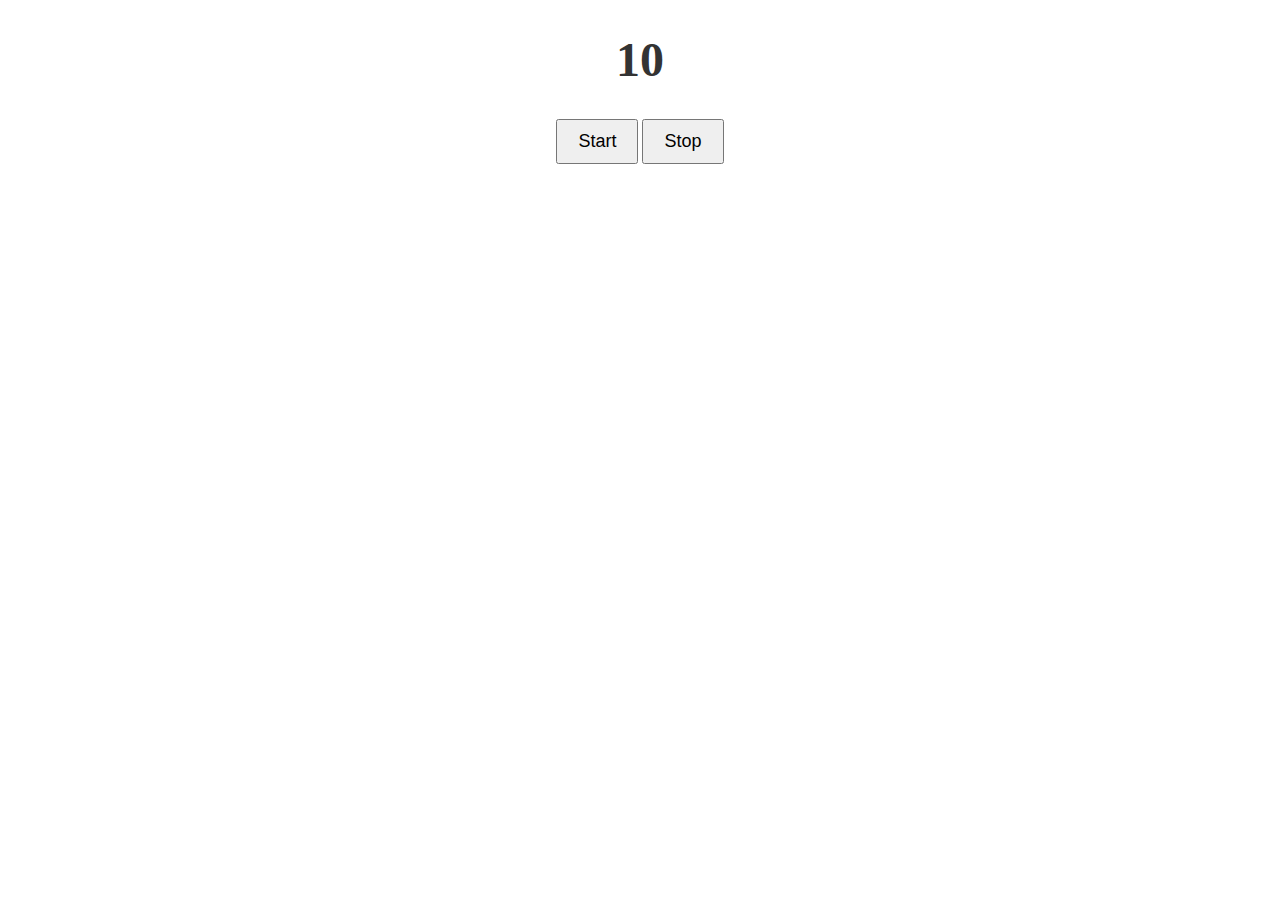
<file: LKPD-1/5-Waktu/index.html>
<!DOCTYPE html>
<html lang="en">
<head>
    <meta charset="UTF-8">
    <meta name="viewport" content="width=device-width, initial-scale=1.0">
    <title>Countdown Timer</title>
    <link rel="stylesheet" href="style.css">
</head>

<body>
    <div class="container">
        <h1 id="seconds">10</h1>
        <button id="start">Start</button>
        <button id="stop">Stop</button>
    </div>

    <script src="script.js"></script>
</body>

</html>
</file>
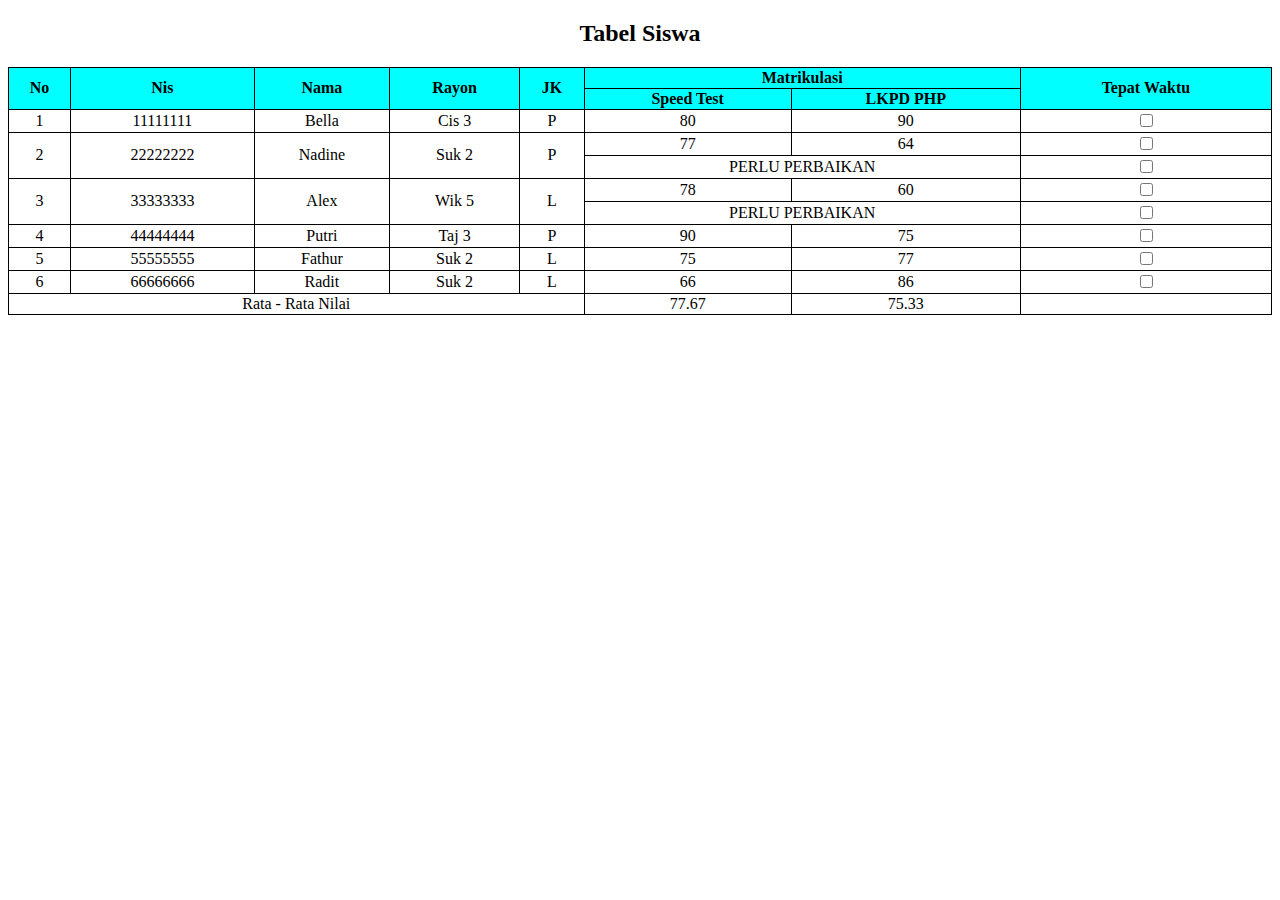
<file: LKPD-1/1-tabel/tabel.html>
<!DOCTYPE html>
<html lang="en">

<head>
    <meta charset="UTF-8">
    <meta name="viewport" content="width=device-width, initial-scale=1.0">
    <title>Tabel</title>
    <link rel="stylesheet" href="tabel.css">
</head>

<body>
    <h2>Tabel Siswa</h2>
    <table>
        <thead class="thead">
            <tr>
                <th rowspan="2">No</th>
                <th rowspan="2">Nis</th>
                <th rowspan="2">Nama</th>
                <th rowspan="2">Rayon</th>
                <th rowspan="2">JK</th>
                <th colspan="2">Matrikulasi</th>
                <th rowspan="2">Tepat Waktu</th>
            </tr>
            <tr>
                <th>Speed Test</th>
                <th>LKPD PHP</th>
            </tr>
        </thead>
        <tbody>
            <tr>
                <td>1</td>
                <td>11111111</td>
                <td>Bella</td>
                <td>Cis 3</td>
                <td>P</td>
                <td>80</td>
                <td>90</td>
                <td><input type="checkbox"></td>
            </tr>
            <tr>
                <td rowspan="2">2</td>
                <td rowspan="2">22222222</td>
                <td rowspan="2">Nadine</td>
                <td rowspan="2">Suk 2</td>
                <td rowspan="2">P</td>
                <td>77</td>
                <td>64</td>
                <td><input type="checkbox"></td>
            <tr>
                <td colspan="2">PERLU PERBAIKAN</td>
                <td><input type="checkbox"></td>
            </tr>
            </tr>
            <tr>
                <td rowspan="2">3</td>
                <td rowspan="2">33333333</td>
                <td rowspan="2">Alex</td>
                <td rowspan="2">Wik 5</td>
                <td rowspan="2">L</td>
                <td>78</td>
                <td>60</td>
                <td><input type="checkbox"></td>
            <tr>
                <td colspan="2">PERLU PERBAIKAN</td>
                <td><input type="checkbox"></td>
            </tr>
            </tr>
            <td>4</td>
            <td>44444444</td>
            <td>Putri</td>
            <td>Taj 3</td>
            <td>P</td>
            <td>90</td>
            <td>75</td>
            <td><input type="checkbox"></td>
            </tr>
            <td>5</td>
            <td>55555555</td>
            <td>Fathur</td>
            <td>Suk 2</td>
            <td>L</td>
            <td>75</td>
            <td>77</td>
            <td><input type="checkbox"></td>
            </tr>
            <td>6</td>
            <td>66666666</td>
            <td>Radit</td>
            <td>Suk 2</td>
            <td>L</td>
            <td>66</td>
            <td>86</td>
            <td><input type="checkbox"></td>
            </tr>
            <tr>
                <td colspan="5">Rata - Rata Nilai</td>
                <td>77.67</td>
                <td>75.33</td>
            </tr>
        </tbody>

    </table>
</body>

</html>
</file>
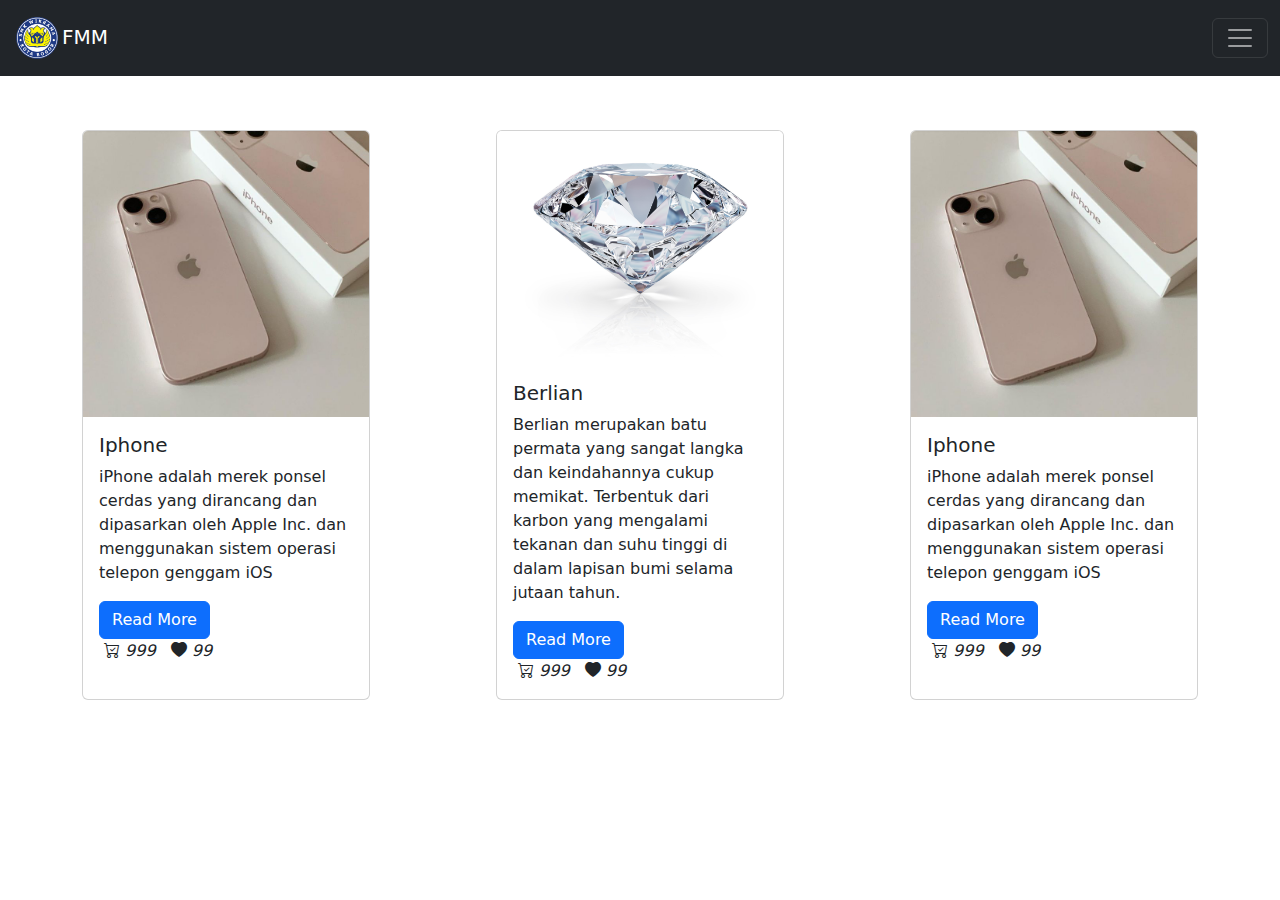
<file: LKPD-1/2-Landing-Page/page.html>
<!doctype html>
<html lang="en">

<head>
    <meta charset="utf-8">
    <meta name="viewport" content="width=device-width, initial-scale=1">
    <title>Landing Page</title>
    <link href="https://cdn.jsdelivr.net/npm/bootstrap@5.3.3/dist/css/bootstrap.min.css" rel="stylesheet"
        integrity="sha384-QWTKZyjpPEjISv5WaRU9OFeRpok6YctnYmDr5pNlyT2bRjXh0JMhjY6hW+ALEwIH" crossorigin="anonymous">
    <link rel="stylesheet" href="page.css">
    <link rel="stylesheet" href="https://cdn.jsdelivr.net/npm/bootstrap-icons@1.11.3/font/bootstrap-icons.min.css">
</head>

<body>

    <div class="container">
        <nav class="navbar navbar-dark bg-dark fixed-top">
            <div class="container-fluid">
                <a class="navbar-brand" href="#"><img src="logo smk wikrama.webp" width="50px" height="50px">FMM</a>
                <button class="navbar-toggler" type="button" data-bs-toggle="offcanvas"
                    data-bs-target="#offcanvasDarkNavbar" aria-controls="offcanvasDarkNavbar"
                    aria-label="Toggle navigation">
                    <span class="navbar-toggler-icon"></span>
                </button>
                <div class="offcanvas offcanvas-end text-bg-dark" tabindex="-1" id="offcanvasDarkNavbar"
                    aria-labelledby="offcanvasDarkNavbarLabel">
                    <div class="offcanvas-header">
                        <h5 class="offcanvas-title" id="offcanvasDarkNavbarLabel">FMM</h5>
                        <button type="button" class="btn-close btn-close-white" data-bs-dismiss="offcanvas"
                            aria-label="Close"></button>
                    </div>
                    <div class="offcanvas-body">
                        <ul class="navbar-nav justify-content-end flex-grow-1 pe-3">
                            <li class="nav-item">
                                <a class="nav-link active" aria-current="page" href="#">Home</a>
                            </li>
                            <li class="nav-item">
                                <a class="nav-link" href="#">Menu</a>
                            </li>
                            <li class="nav-item dropdown">
                                <a class="nav-link dropdown-toggle" href="#" role="button" data-bs-toggle="dropdown"
                                    aria-expanded="false">
                                    Kategori
                                </a>
                                <ul class="dropdown-menu dropdown-menu-dark">
                                    <li><a class="dropdown-item" href="#">Action</a></li>
                                    <li><a class="dropdown-item" href="#">Another action</a></li>
                                    <li>
                                        <hr class="dropdown-divider">
                                    </li>
                                    <li><a class="dropdown-item" href="#">Something else here</a></li>
                                </ul>
                            </li>
                        </ul>
                    </div>
                </div>
            </div>
        </nav>
        <div class="card" style="width: 18rem;">
            <img src="iPhone 13.jpg" class="card-img-top" alt="...">
            <div class="card-body">
                <h5 class="card-title">Iphone</h5>
                <p class="card-text">iPhone adalah merek ponsel cerdas yang dirancang dan dipasarkan oleh Apple Inc. dan
                    menggunakan sistem operasi telepon genggam iOS</p>
                <a href="#" class="btn btn-primary">Read More </a>
                <div class="bs">
                    <i class="bi bi-cart-check"> 999</i>
                    <i class="bi bi-heart-fill"> 99</i>
                </div>
            </div>
        </div>
        <div class="card" style="width: 18rem;">
            <img src="image.png" class="card-img-top" alt="...">
            <div class="card-body">
                <h5 class="card-title">Berlian</h5>
                <p class="card-text">Berlian merupakan batu permata yang sangat langka dan keindahannya cukup memikat. Terbentuk dari karbon yang mengalami tekanan dan suhu tinggi di dalam lapisan bumi selama jutaan tahun.</p>
                <a href="#" class="btn btn-primary">Read More </a>
                <div class="bs">
                    <i class="bi bi-cart-check"> 999</i>
                    <i class="bi bi-heart-fill"> 99</i>
                </div>
            </div>
        </div>
        <div class="card" style="width: 18rem;">
            <img src="iPhone 13.jpg" class="card-img-top" alt="...">
            <div class="card-body">
                <h5 class="card-title">Iphone</h5>
                <p class="card-text">iPhone adalah merek ponsel cerdas yang dirancang dan dipasarkan oleh Apple Inc. dan
                    menggunakan sistem operasi telepon genggam iOS</p>
                <a href="#" class="btn btn-primary">Read More </a>
                <div class="bs">
                    <i class="bi bi-cart-check"> 999</i>
                    <i class="bi bi-heart-fill"> 99</i>
                </div>
            </div>
        </div>
    </div>
</body>

<script src="https://cdn.jsdelivr.net/npm/bootstrap@5.3.3/dist/js/bootstrap.bundle.min.js" integrity="sha384-YvpcrYf0tY3lHB60NNkmXc5s9fDVZLESaAA55NDzOxhy9GkcIdslK1eN7N6jIeHz" crossorigin="anonymous"></script>

</html>
</file>
<file: LKPD-1/5-Waktu/style.css>
.container {
    text-align: center;
}

#seconds {
    font-size: 48px;
    font-weight: bold;
    color: #333;
}

button {
    padding: 10px 20px;
    font-size: 18px;
    cursor: pointer;
}

button:disabled {
    cursor: not-allowed;
    opacity: 0.5;
}
</file>
<file: LKPD-1/1-tabel/tabel.css>
* {
    text-align: center;
}

table {
    width: 100%;
    border: 1px solid black;
    border-collapse: collapse;
}

tr , td, th{
    border: 1px solid black;
}

.thead {
    background-color: aqua;
}
</file>
<file: LKPD-1/2-Landing-Page/page.css>
.container , .card {
    display: flex;
    justify-content: space-between;
    margin-top: 65px;
}

.bs i {
    margin: 0 5px;
}
</file>
